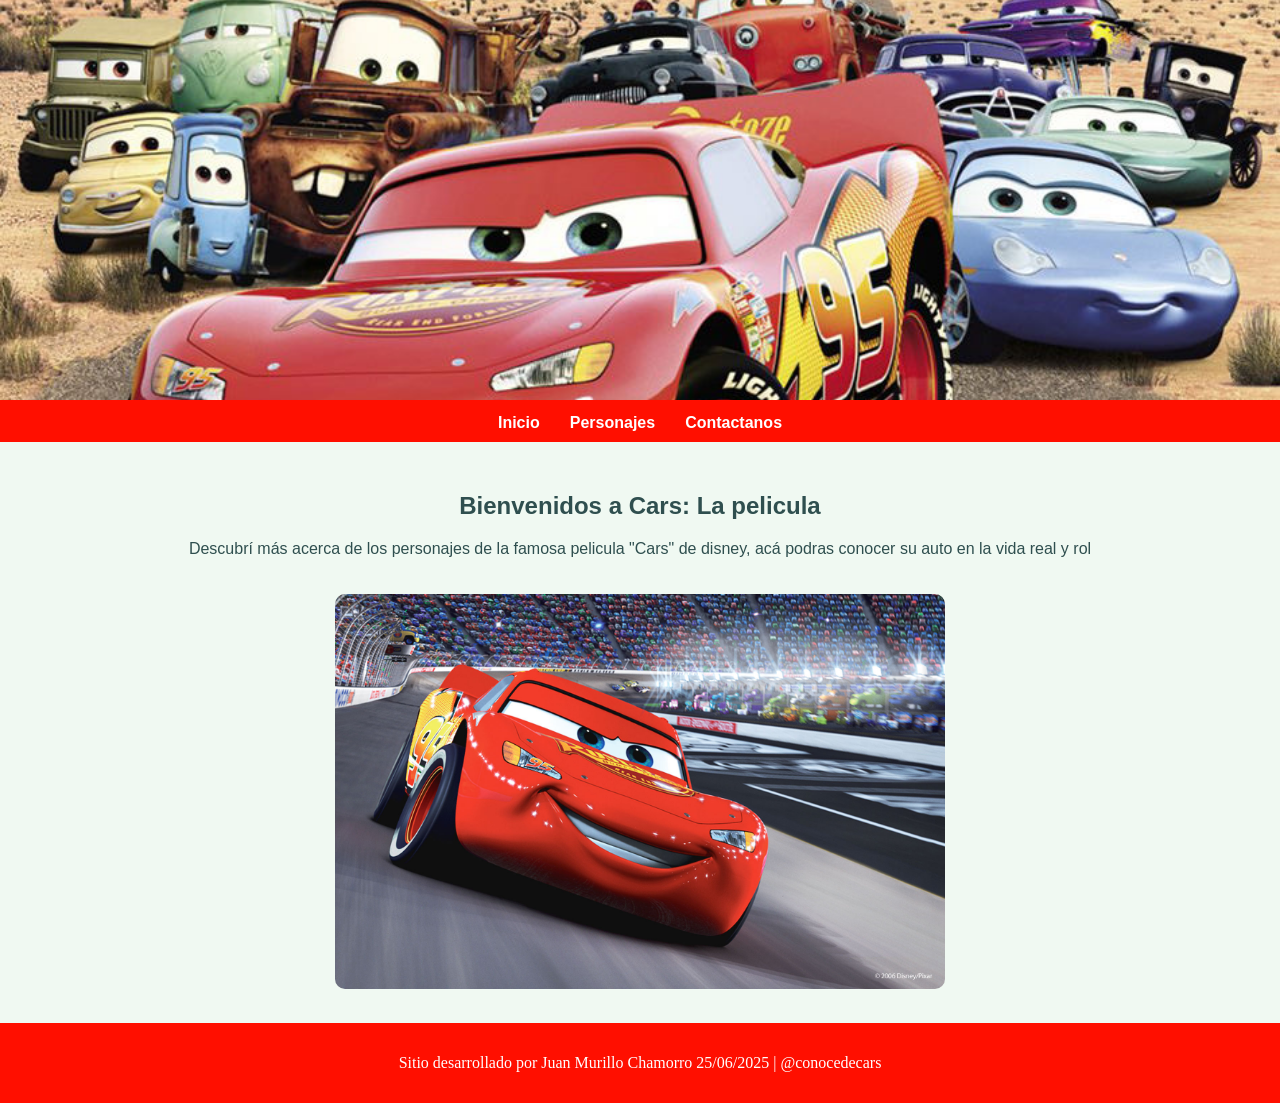
<file: index.html>
<!DOCTYPE html>
<html lang="es">
<head>
	<meta charset="UTF-8">
  	<title>Autos de la pelicula CARS</title>
  	<link rel="stylesheet" href="css/estilos.css">
</head>
<body>
	<header>
		<img src="images/banner.jpg" alt="Banner pelicula cars" class="banner">
	    <nav>
	      <ul>
	        <li><a href="index.html">Inicio</a></li>
	        <li><a href="roles.html">Personajes</a></li>
	        <li><a href="contacto.html">Contactanos</a></li>
	      </ul>
	    </nav>
  	</header>

	<main>
		<section>
	      <h1>Bienvenidos a Cars: La pelicula</h1>
	      <p>Descubrí más acerca de los personajes de la famosa pelicula "Cars" de disney, acá podras conocer su auto en la vida real y rol</p>
	      <img src="images/mcqueen.jpg" alt="McQueen">
    	</section>
	</main>

	<footer>
		<p>Sitio desarrollado por Juan Murillo Chamorro 25/06/2025 |  @conocedecars </p>
	</footer>
	
</body>
</file>
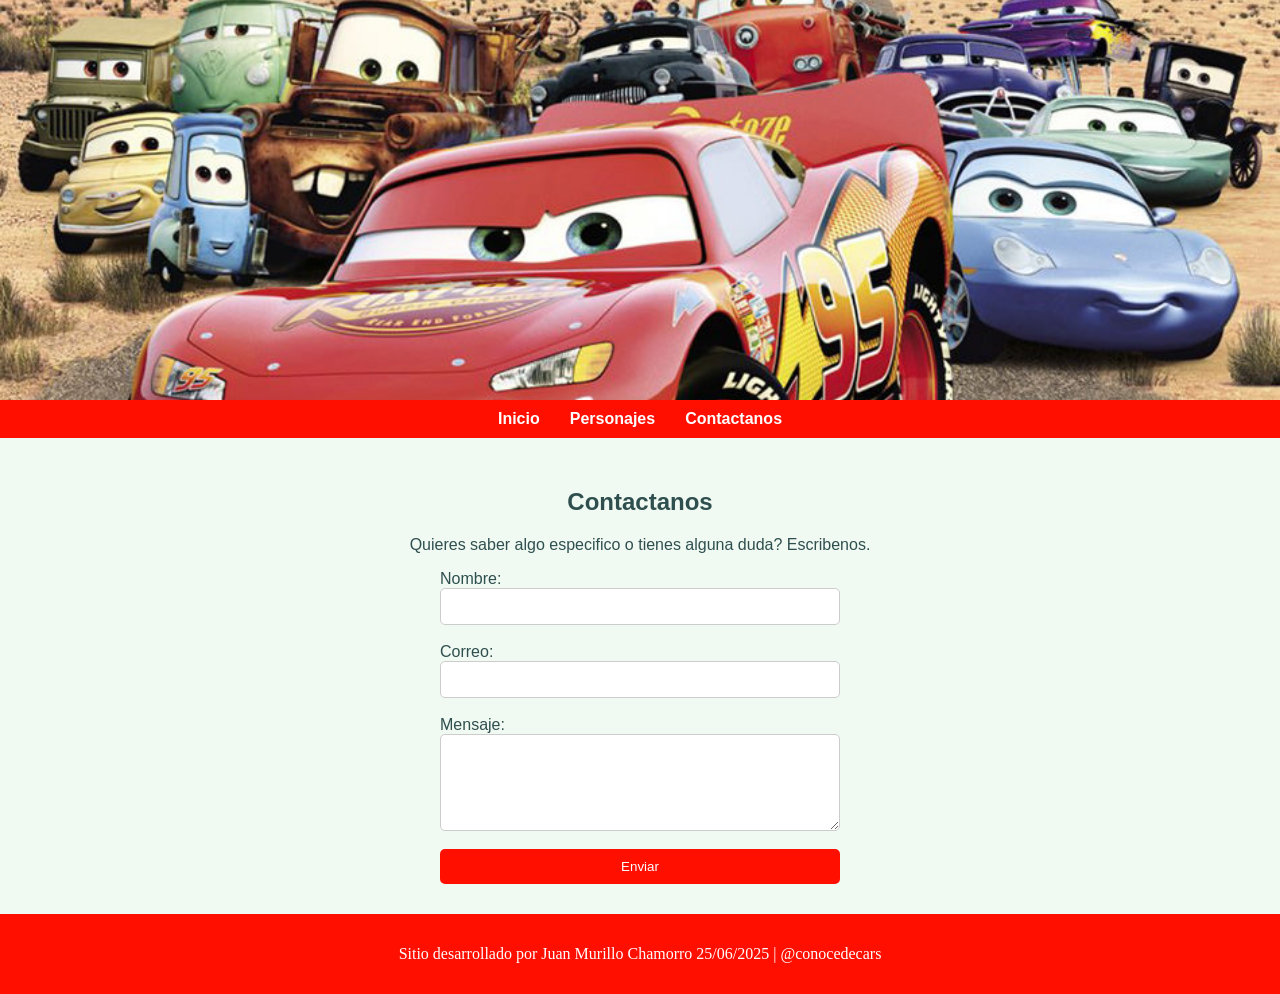
<file: contacto.html>
<!contacto html>
<html lang="es">
<head>
	<meta charset="UTF-8">
  	<title>Roles</title>
  	<link rel="stylesheet" href="css/estilos.css">
  	<link rel="stylesheet" href="css/estilocontacto.css">
</head>
<body>
	<header>
		<img src="images/banner.jpg" alt="Banner pelicula cars" class="banner">
	    <nav>
	      <ul>
	        <li><a href="index.html">Inicio</a></li>
	        <li><a href="roles.html">Personajes</a></li>
	        <li><a href="contacto.html">Contactanos</a></li>
	      </ul>
	    </nav>
  	</header>
  <main>
  	<section>
      <h1>Contactanos</h1>
      <p>Quieres saber algo especifico o tienes alguna duda? Escribenos.</p>
      <form>
        <label>Nombre: <br><input type="text" name="nombre"></label><br><br>
        <label>Correo:<br><input type="email" name="correo"></label><br><br>
        <label>Mensaje:<br><textarea name="mensaje" rows="5"> </textarea><br><br>
        <input type="submit" value="Enviar">
      </form>
    </section>
  </main>
  <footer>
  	<p>Sitio desarrollado por Juan Murillo Chamorro 25/06/2025 |  @conocedecars </p>
  </footer>
</body>
</file>
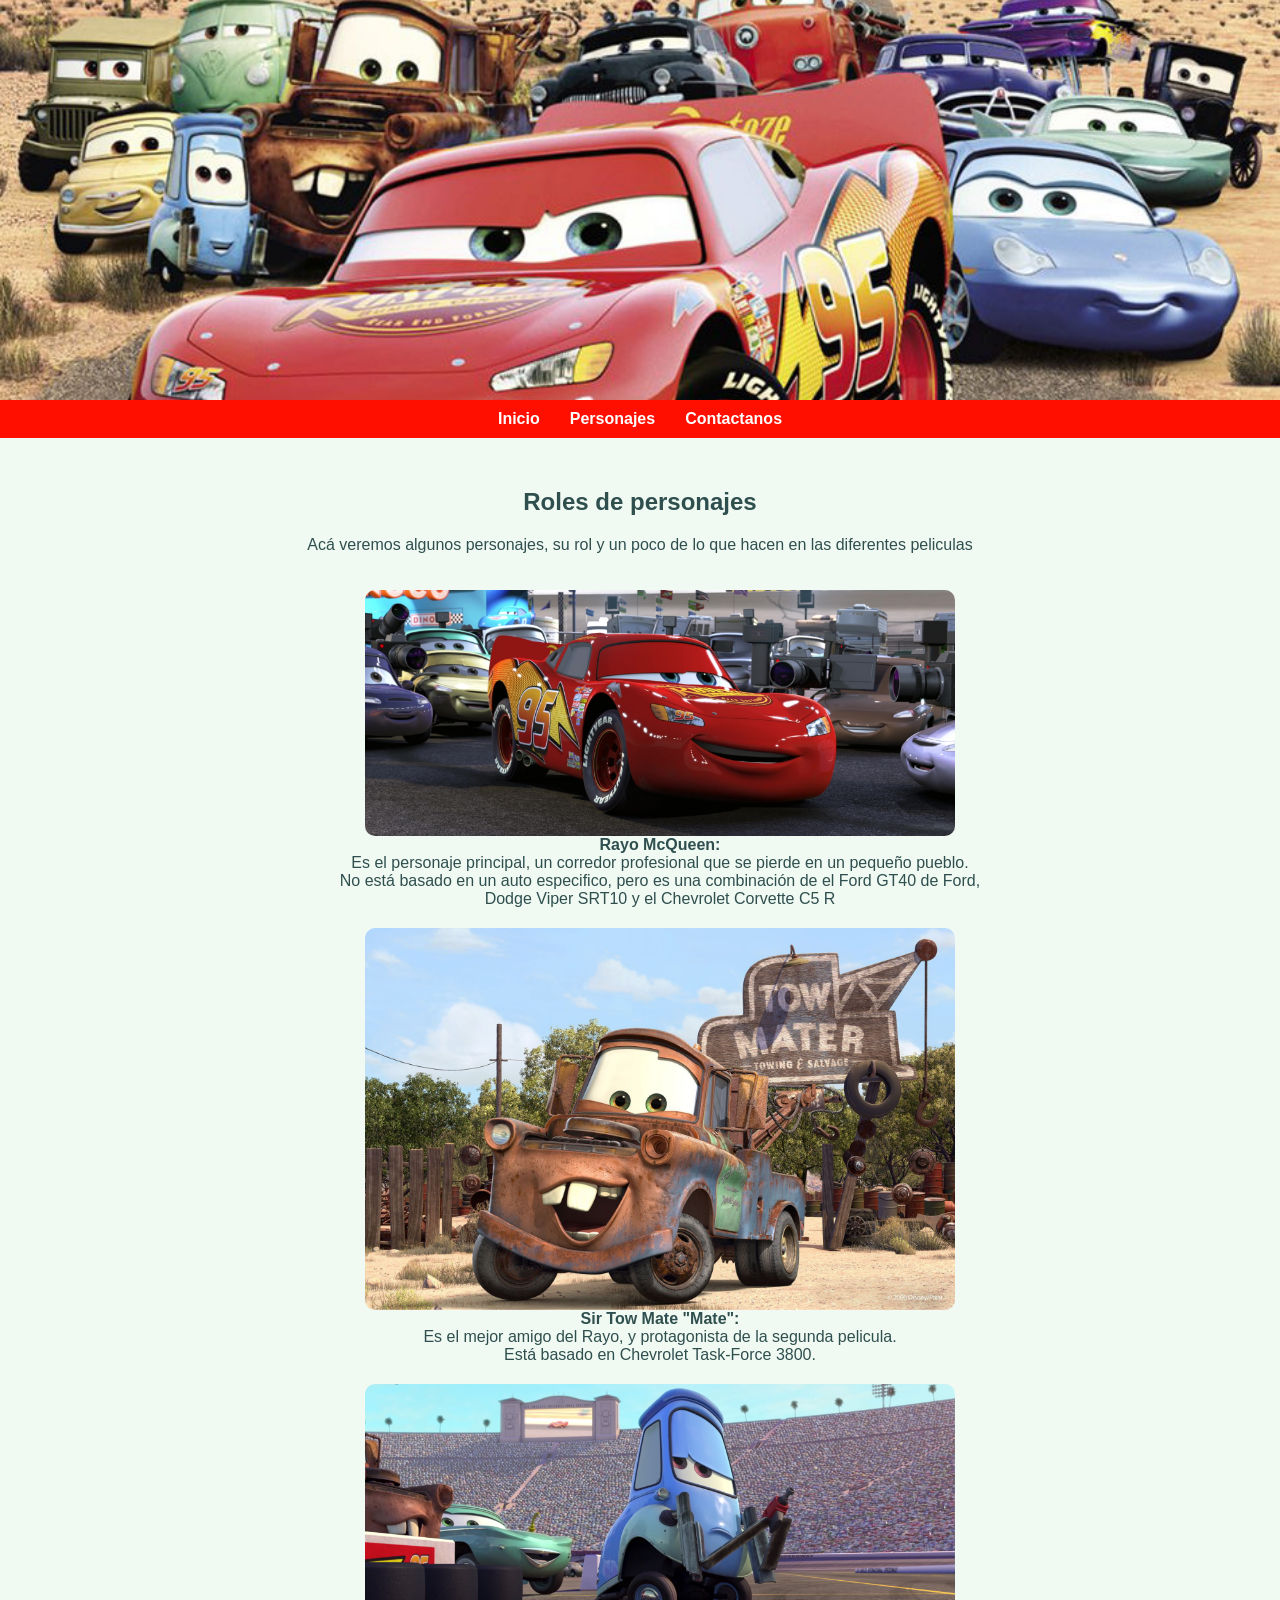
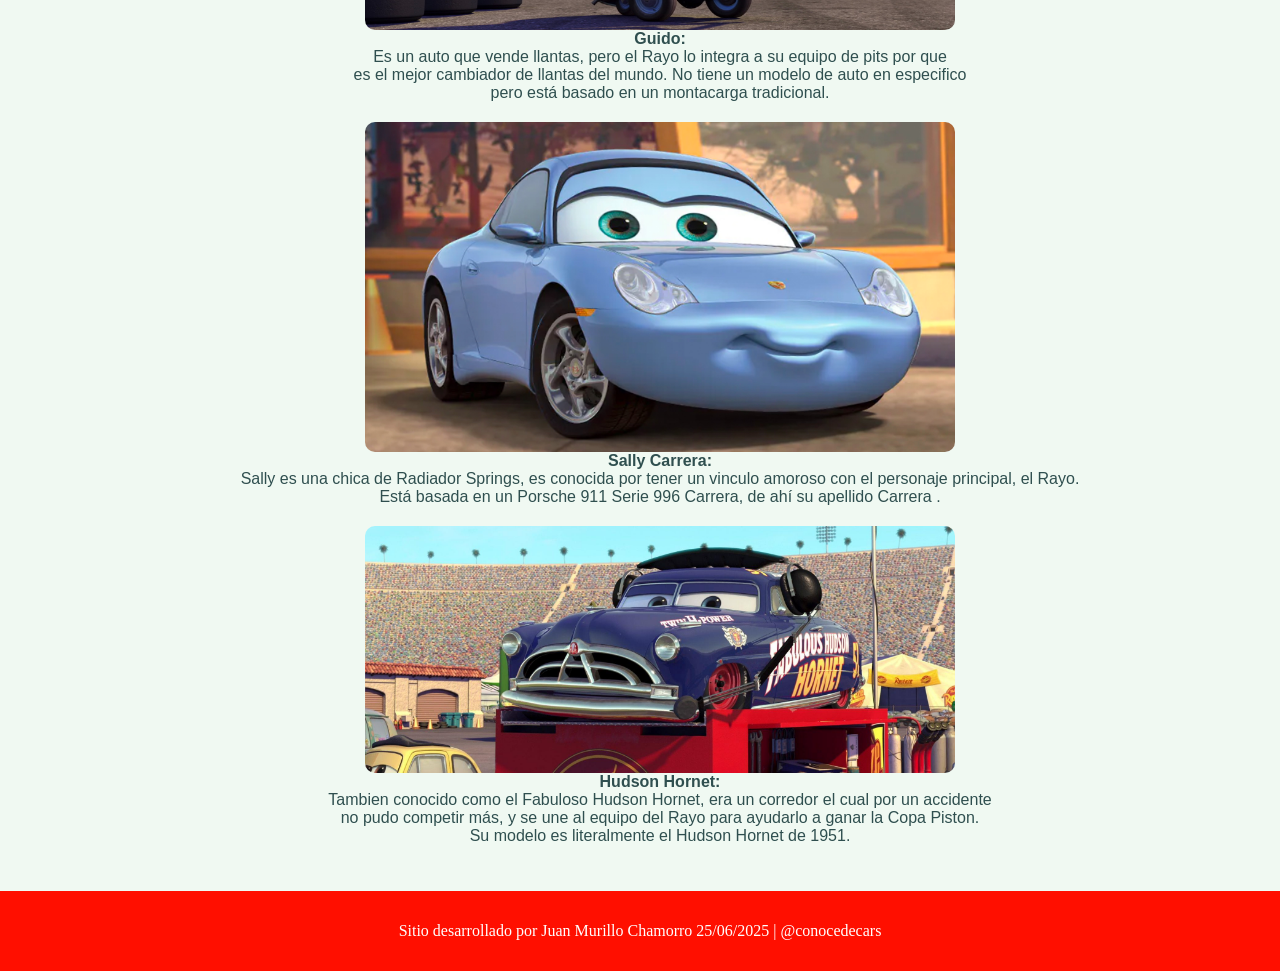
<file: roles.html>
<!roles html>
<html lang="es">
<head>
	<meta charset="UTF-8">
  	<title>Roles</title>
  	<link rel="stylesheet" href="css/estilos.css">
</head>
<body>
	<header>
		<img src="images/banner.jpg" alt="Banner pelicula cars" class="banner">
	    <nav>
	      <ul>
	        <li><a href="index.html">Inicio</a></li>
	        <li><a href="roles.html">Personajes</a></li>
	        <li><a href="contacto.html">Contactanos</a></li>
		</ul>
	    </nav>
  	</header>
  <main>
  	<section>
	    <h1>Roles de personajes</h1>
	    <p>Acá veremos algunos personajes, su rol y un poco de lo que hacen en las diferentes peliculas</p>
      	<ul>
      		<img src="images/rayomcqueen.jpg" alt="Rayo McQueen">
        	<li><strong>Rayo McQueen:</strong> <br>Es el personaje principal, un corredor profesional que se pierde en un pequeño pueblo.<br>No está basado en un auto especifico, pero es una combinación de el Ford GT40 de Ford,<br> Dodge Viper SRT10 y el Chevrolet Corvette C5 R</li>
        	<img src="images/mate.jpg" alt="Mate">
        	<li><strong>Sir Tow Mate "Mate":</strong> <br>Es el mejor amigo del Rayo, y protagonista de la segunda pelicula. <br> Está basado en Chevrolet Task-Force 3800.</li>
        	<img src="images/guido.jpg" alt="guido">
        	<li> <strong>Guido:</strong> <br>Es un auto que vende llantas, pero el Rayo lo integra a su equipo de pits por que <br>es el mejor cambiador de llantas del mundo. No tiene un modelo de auto en especifico<br> pero está basado en un montacarga tradicional.</li>
        	<img src="images/sally.jpg" alt="sally">
        	<li> <strong>Sally Carrera:</strong><br>Sally es una chica de Radiador Springs, es conocida por tener un vinculo amoroso con el personaje principal, el Rayo.<br> Está basada en un Porsche 911 Serie 996 Carrera, de ahí su apellido Carrera .</li>
        	<img src="images/hudson.jpg" alt="hudson">
        	<li> <strong>Hudson Hornet:</strong><br>Tambien conocido como el Fabuloso Hudson Hornet, era un corredor el cual por un accidente <br>no pudo competir más, y se une al equipo del Rayo para ayudarlo a ganar la Copa Piston.<br>Su modelo es literalmente el Hudson Hornet de 1951.</li>
      </ul>
    </section>
  </main>
  <footer>
  	<p>Sitio desarrollado por Juan Murillo Chamorro 25/06/2025 |  @conocedecars </p>
  </footer>
</body>
</file>
<file: css/estilos.css>
body {
	font-family: 'Segoe UI', sans-serif;
	margin: 0;
	background-color: #f0f9f2;
	color: #2f4f4f;	
}

header {
	background-color: #ff0f00;
	text-align: center;
}

.banner{
	width: 100%;
	height: auto;
	max-height: 400px;
	object-fit: cover;
}

nav ul {
	list-style: none;
	padding: 10px;
	margin: 0;
	display: flex;
	justify-content: center;
	background-color: #ff0f00;
}

main ul li {
	list-style: none;
}

nav ul li {
	margin: 0 15px;
}

nav ul li a {
	color: #fff;
	text-decoration: none;
	font-weight: bold;
}

main {
	padding: 30px;
	text-align: center;
}

main img {
	max-width: 50%;
	height: auto;
	margin-top: 20px;
	border-radius: 10px;
}

footer {
	background-color: #ff0f00;
	color: #fff;
	text-align: center;
	padding: 15px 0;
	position: relative;
	bottom: 0;
	width: 100%;
}

footer p {
	font-family: 'Times New Roman', serif;
}
</file>
<file: css/estilocontacto.css>
form {
	max-width: 400px;
	margin: auto;
	text-align: left;
}

input, textarea {
	width: 100%;
	padding: 10px;
	border: 1px solid #ccc;
	border-radius: 5px;
}

input[type="submit"] {
	background-color: #ff0f00;
	color: #fff;
	border: none;
	cursor: pointer;
}
</file>
